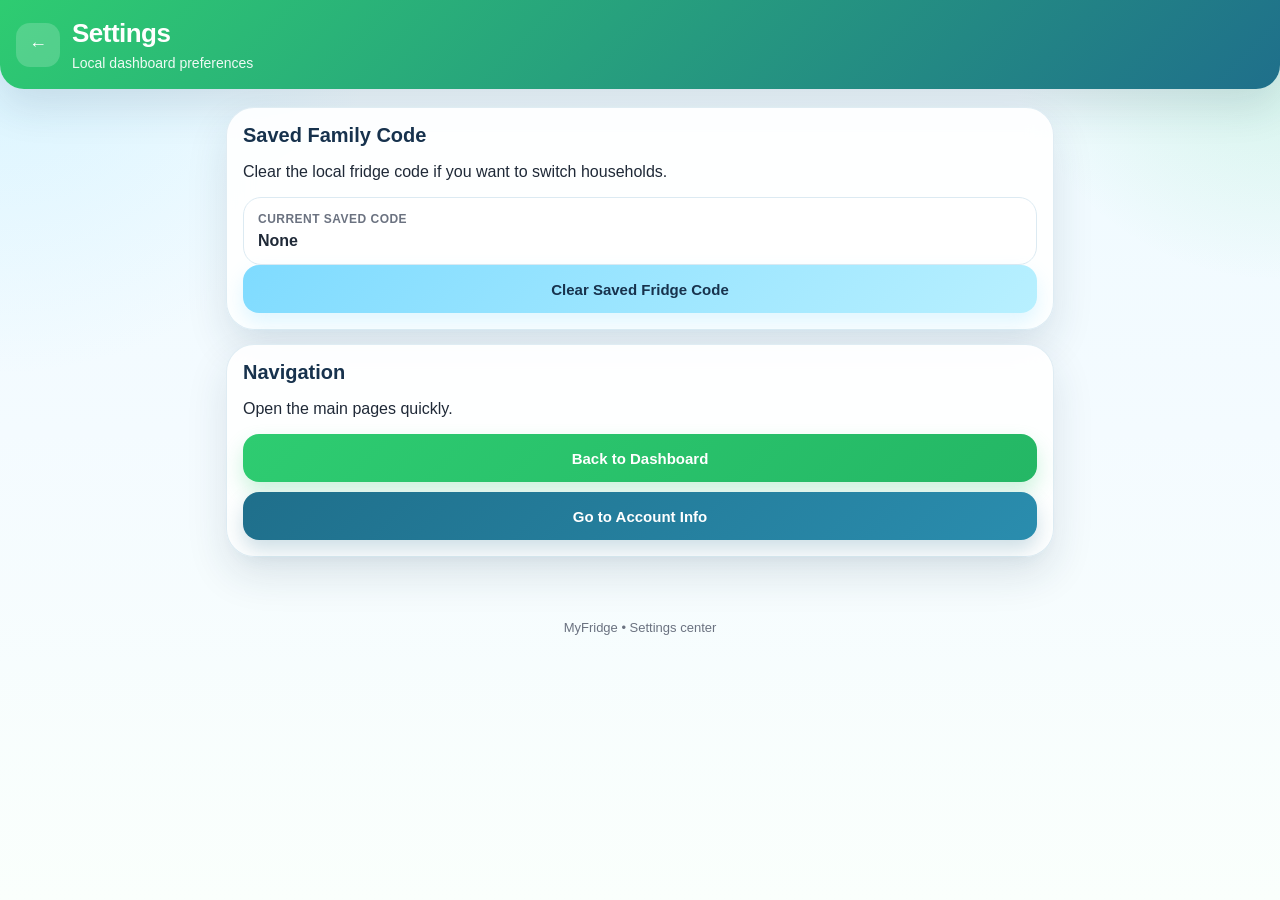
<file: settings.html>
<!DOCTYPE html>
<html lang="en">
<head>
  <meta charset="UTF-8" />
  <meta name="viewport" content="width=device-width, initial-scale=1.0" />
  <title>MyFridge • Settings</title>
  <meta name="theme-color" content="#19705d" />
  <link rel="manifest" href="manifest.json" />
  <link rel="icon" type="image/png" href="icon-192.png" />
  <link rel="apple-touch-icon" href="icon-192.png" />
  <link rel="stylesheet" href="style.css?v=301" />
</head>
<body class="app-page">
  <header class="topbar">
    <div class="topbar__left">
      <a href="dashboard.html" class="icon-btn icon-btn--light link-reset">←</a>
      <div>
        <h1 class="topbar__title">Settings</h1>
        <p class="topbar__subtitle">Local dashboard preferences</p>
      </div>
    </div>
  </header>

  <main class="app-shell">
    <section class="glass-card section">
      <div class="section-head">
        <div>
          <h2>Saved Family Code</h2>
          <p>Clear the local fridge code if you want to switch households.</p>
        </div>
      </div>

      <div class="info-item">
        <span class="info-label">Current saved code</span>
        <strong id="savedFridgeCode">Loading...</strong>
      </div>

      <div id="settingsMessage" class="message-box" hidden></div>

      <button id="clearFridgeBtn" class="btn btn-secondary btn-full" type="button">Clear Saved Fridge Code</button>
    </section>

    <section class="glass-card section">
      <div class="section-head">
        <div>
          <h2>Navigation</h2>
          <p>Open the main pages quickly.</p>
        </div>
      </div>
      <div class="stack">
        <a class="btn btn-primary btn-full link-reset" href="dashboard.html">Back to Dashboard</a>
        <a class="btn btn-accent btn-full link-reset" href="account.html">Go to Account Info</a>
      </div>
    </section>
  </main>

  <footer class="footer">
    <p>MyFridge • Settings center</p>
  </footer>

  <script defer src="common.js?v=301"></script>
  <script defer src="settings.js?v=301"></script>
</body>
</html>
</file>
<file: style.css>
:root {
  --green: #2ecc71;
  --green-dark: #24b765;
  --green-soft: rgba(46, 204, 113, 0.12);
  --ice-blue: #7fdbff;
  --deep-blue: #1f6f8b;
  --navy: #17324d;
  --text: #1f2937;
  --muted: #6b7280;
  --bg: #f4fbff;
  --card: rgba(255,255,255,0.9);
  --border: #dceaf2;
  --shadow: 0 18px 42px rgba(23,50,77,0.12);
  --soft-shadow: 0 10px 22px rgba(31,111,139,0.10);
  --ok-bg: #e7f7ee;
  --ok-text: #166534;
  --warn-bg: #fff3cd;
  --warn-text: #7a5a00;
  --danger: #ef4444;
  --danger-soft: #ffe5e5;
}
* { box-sizing: border-box; }
html, body { margin: 0; padding: 0; }
body {
  font-family: -apple-system, BlinkMacSystemFont, "Segoe UI", Roboto, Arial, sans-serif;
  color: var(--text);
  min-height: 100vh;
  background:
    radial-gradient(circle at top left, rgba(127,219,255,0.22), transparent 24%),
    radial-gradient(circle at top right, rgba(46,204,113,0.18), transparent 18%),
    linear-gradient(180deg, #eefaff 0%, var(--bg) 48%, #fafffc 100%);
}
.bg-orb {
  position: fixed;
  border-radius: 999px;
  filter: blur(6px);
  opacity: 0.9;
  z-index: 0;
}
.bg-orb--one {
  width: 240px; height: 240px; left: -60px; top: 40px;
  background: rgba(127,219,255,0.26);
}
.bg-orb--two {
  width: 220px; height: 220px; right: -40px; top: 70px;
  background: rgba(46,204,113,0.18);
}
.auth-shell {
  position: relative;
  z-index: 1;
  min-height: calc(100vh - 54px);
  display: grid;
  place-items: center;
  padding: 24px 16px;
}
.auth-card, .glass-card {
  background: var(--card);
  backdrop-filter: blur(12px);
  border: 1px solid rgba(220,234,242,0.9);
  border-radius: 28px;
  box-shadow: var(--shadow);
}
.auth-card { width: 100%; max-width: 460px; padding: 24px; }
.brand-block {
  display: flex;
  align-items: center;
  gap: 14px;
}
.brand-block--small { align-items: flex-start; }
.brand-logo {
  width: 58px; height: 58px; border-radius: 18px;
  box-shadow: 0 12px 24px rgba(31,111,139,0.18);
}
.brand-logo--small {
  width: 46px; height: 46px; border-radius: 16px;
}
.brand-title, .menu-title, .topbar__title { margin: 0; letter-spacing: -0.02em; }
.brand-title { font-size: 30px; color: var(--navy); }
.brand-subtitle, .menu-subtitle, .topbar__subtitle {
  margin: 6px 0 0; color: var(--muted); font-size: 14px;
}
.hero-copy { margin-top: 18px; }
.hero-copy h2 { margin: 0 0 8px; font-size: 26px; color: var(--navy); }
.hero-copy p { margin: 0; color: var(--muted); line-height: 1.55; font-size: 14px; }
.message-box {
  margin-top: 16px; border-radius: 14px; padding: 12px 14px;
  font-size: 14px; font-weight: 700; background: var(--warn-bg); color: var(--warn-text);
}
.message-box--ok { background: var(--ok-bg); color: var(--ok-text); }
.switch-row {
  display: grid; grid-template-columns: 1fr 1fr; gap: 10px; margin-top: 18px;
}
.switch-btn {
  min-height: 46px; border: 1px solid var(--border); border-radius: 14px;
  background: #fff; color: var(--navy); font-size: 14px; font-weight: 800; cursor: pointer;
}
.switch-btn--active {
  background: linear-gradient(135deg, var(--ice-blue), #b8f0ff);
  box-shadow: 0 8px 18px rgba(127,219,255,0.24);
}
.stack-form > * + * { margin-top: 10px; }
.stack > * + * { margin-top: 10px; }
.field-label {
  display: block; margin: 4px 0 6px; color: var(--muted);
  font-size: 13px; font-weight: 800;
}
.input {
  width: 100%; padding: 14px; border-radius: 16px; border: 1px solid var(--border);
  background: #fff; color: var(--text); font-size: 15px; outline: none;
  transition: border-color 0.2s ease, box-shadow 0.2s ease;
}
.input:focus {
  border-color: var(--deep-blue); box-shadow: 0 0 0 4px rgba(31,111,139,0.10);
}
.input--lg { font-size: 16px; }
.soft-text, .auth-note, .section-subtitle {
  color: var(--muted); font-size: 13px; line-height: 1.45;
}
.btn, .icon-btn, .account-chip {
  transition: transform 0.15s ease, box-shadow 0.2s ease, opacity 0.2s ease;
}
.btn:active, .icon-btn:active, .account-chip:active {
  transform: translateY(1px) scale(0.995);
}
.btn {
  display: inline-flex; align-items: center; justify-content: center;
  min-height: 48px; padding: 0 16px; border: none; border-radius: 16px;
  cursor: pointer; font-size: 15px; font-weight: 800; text-decoration: none;
}
.btn-full { width: 100%; }
.btn-small { min-height: 42px; padding: 0 14px; white-space: nowrap; }
.btn-primary {
  background: linear-gradient(135deg, var(--green), var(--green-dark));
  color: white; box-shadow: 0 10px 20px rgba(46,204,113,0.24);
}
.btn-secondary {
  background: linear-gradient(135deg, var(--ice-blue), #b8f0ff);
  color: var(--navy); box-shadow: 0 10px 20px rgba(127,219,255,0.24);
}
.btn-accent {
  background: linear-gradient(135deg, var(--deep-blue), #2a8dae);
  color: white; box-shadow: 0 10px 20px rgba(31,111,139,0.22);
}
.btn-danger {
  background: var(--danger); color: white;
  box-shadow: 0 10px 20px rgba(239,68,68,0.18);
}
.topbar {
  padding: 18px 16px; background: linear-gradient(135deg, var(--green), var(--deep-blue));
  color: white; box-shadow: var(--shadow); border-bottom-left-radius: 24px; border-bottom-right-radius: 24px;
  display: flex; justify-content: space-between; align-items: center; gap: 12px;
}
.topbar__left, .topbar__right { display: flex; align-items: center; gap: 12px; }
.topbar__title { color: white; font-size: 26px; }
.topbar__subtitle { color: rgba(255,255,255,0.92); margin-top: 6px; }
.top-user-email {
  font-size: 13px; font-weight: 800; color: rgba(255,255,255,0.94);
  max-width: 220px; overflow: hidden; text-overflow: ellipsis; white-space: nowrap;
}
.icon-btn {
  width: 44px; height: 44px; display: grid; place-items: center;
  border: none; border-radius: 14px; background: white; color: var(--navy);
  cursor: pointer; font-size: 18px; text-decoration: none;
}
.icon-btn--light { background: rgba(255,255,255,0.18); color: #fff; }
.account-chip {
  min-height: 44px; padding: 0 14px; border: none; border-radius: 14px;
  background: rgba(255,255,255,0.18); color: white; font-size: 14px; font-weight: 800; cursor: pointer;
}
.app-shell { max-width: 860px; margin: 0 auto; padding: 18px 16px 36px; }
.section { padding: 16px; margin-bottom: 14px; }
.section-head { margin-bottom: 12px; }
.section-head--spread { display: flex; justify-content: space-between; align-items: center; gap: 12px; }
.section-head h2 { margin: 0; color: var(--navy); font-size: 20px; }
.status-pill {
  border-radius: 14px; padding: 12px 14px; font-size: 14px; font-weight: 800;
}
.status-pill--ok { background: var(--ok-bg); color: var(--ok-text); }
.status-pill--warn { background: var(--warn-bg); color: var(--warn-text); }
.inline-grid { display: grid; grid-template-columns: 1fr auto; gap: 10px; }
.tag {
  display: inline-flex; align-items: center; justify-content: center; min-height: 34px; padding: 0 12px;
  border-radius: 999px; background: var(--green-soft); color: var(--green-dark); font-size: 13px; font-weight: 800;
}
.soft-panel {
  margin: 14px 0 6px; padding: 14px; border-radius: 20px;
  background: linear-gradient(180deg, rgba(127,219,255,0.10), rgba(46,204,113,0.06));
  border: 1px solid rgba(127,219,255,0.18);
}
.item-list { list-style: none; padding: 0; margin: 8px 0 0; }
.item-card {
  background: white; border: 1px solid rgba(220,234,242,0.85); border-radius: 20px;
  padding: 14px; box-shadow: var(--soft-shadow); display: flex; align-items: center;
  justify-content: space-between; gap: 12px; margin-bottom: 12px;
}
.item-card--expiring { background: linear-gradient(180deg, #fff9e7, var(--warn-bg)); }
.item-card--expired { background: linear-gradient(180deg, #fff0f0, var(--danger-soft)); }
.item-card__main { min-width: 0; }
.item-card__name {
  margin: 0; font-size: 16px; font-weight: 800; color: var(--navy);
  overflow: hidden; text-overflow: ellipsis; white-space: nowrap;
}
.item-card__meta { margin-top: 6px; font-size: 13px; color: var(--muted); }
.item-card__delete {
  border: none; background: var(--danger); color: white; border-radius: 12px;
  padding: 10px 12px; font-size: 13px; font-weight: 800; cursor: pointer;
  box-shadow: 0 8px 18px rgba(239,68,68,0.18);
}
.empty-state { padding: 20px 14px 8px; text-align: center; color: var(--muted); font-size: 14px; }
.side-menu {
  position: fixed; top: 0; left: 0; width: min(320px, 86vw); height: 100vh;
  background: rgba(255,255,255,0.96); backdrop-filter: blur(12px); border-right: 1px solid var(--border);
  box-shadow: var(--shadow); z-index: 100; padding: 18px 16px; display: flex; flex-direction: column;
}
.side-menu__top { display: flex; align-items: flex-start; justify-content: space-between; gap: 12px; }
.menu-links { display: grid; gap: 8px; margin-top: 24px; }
.menu-link {
  display: block; text-decoration: none; color: var(--navy); padding: 14px; border-radius: 16px;
  font-weight: 800; background: white; border: 1px solid var(--border);
}
.menu-link--active { background: linear-gradient(135deg, rgba(127,219,255,0.25), rgba(46,204,113,0.10)); }
.side-menu__bottom { margin-top: auto; }
.menu-email { font-size: 13px; color: var(--muted); margin-bottom: 12px; word-break: break-word; }
.menu-overlay { position: fixed; inset: 0; background: rgba(17,24,39,0.35); z-index: 90; }
.account-menu {
  position: absolute; top: 64px; right: 16px; width: 230px; background: white;
  border-radius: 20px; border: 1px solid var(--border); box-shadow: var(--shadow); padding: 12px; z-index: 80;
}
.account-menu__email { font-size: 13px; color: var(--muted); margin-bottom: 10px; word-break: break-word; }
.account-menu__link {
  display: block; text-decoration: none; color: var(--navy); padding: 12px; border-radius: 12px; font-weight: 700;
}
.account-menu__link:hover { background: rgba(127,219,255,0.14); }
.account-menu__logout {
  width: 100%; min-height: 44px; border: none; border-radius: 12px; background: var(--danger);
  color: white; font-size: 14px; font-weight: 800; cursor: pointer; margin-top: 8px;
}
.info-grid { display: grid; gap: 12px; }
.info-item { padding: 14px; border-radius: 18px; background: white; border: 1px solid var(--border); }
.info-label {
  display: block; color: var(--muted); font-size: 12px; margin-bottom: 6px;
  text-transform: uppercase; letter-spacing: 0.04em; font-weight: 800;
}
.footer { max-width: 860px; margin: 0 auto; padding: 0 16px 28px; text-align: center; color: var(--muted); font-size: 13px; }
.footer--auth { position: relative; z-index: 1; }
.link-reset { text-decoration: none; }
[hidden] { display: none !important; }

@media (max-width: 640px) {
  .topbar { flex-direction: column; align-items: stretch; }
  .topbar__right { justify-content: space-between; }
  .section-head--spread { flex-direction: column; align-items: stretch; }
  .inline-grid, .switch-row { grid-template-columns: 1fr; }
  .btn-small { width: 100%; }
  .item-card { align-items: flex-start; }
  .top-user-email { max-width: 100%; white-space: normal; }
  .account-menu { right: 12px; left: 12px; width: auto; }
}
</file>
